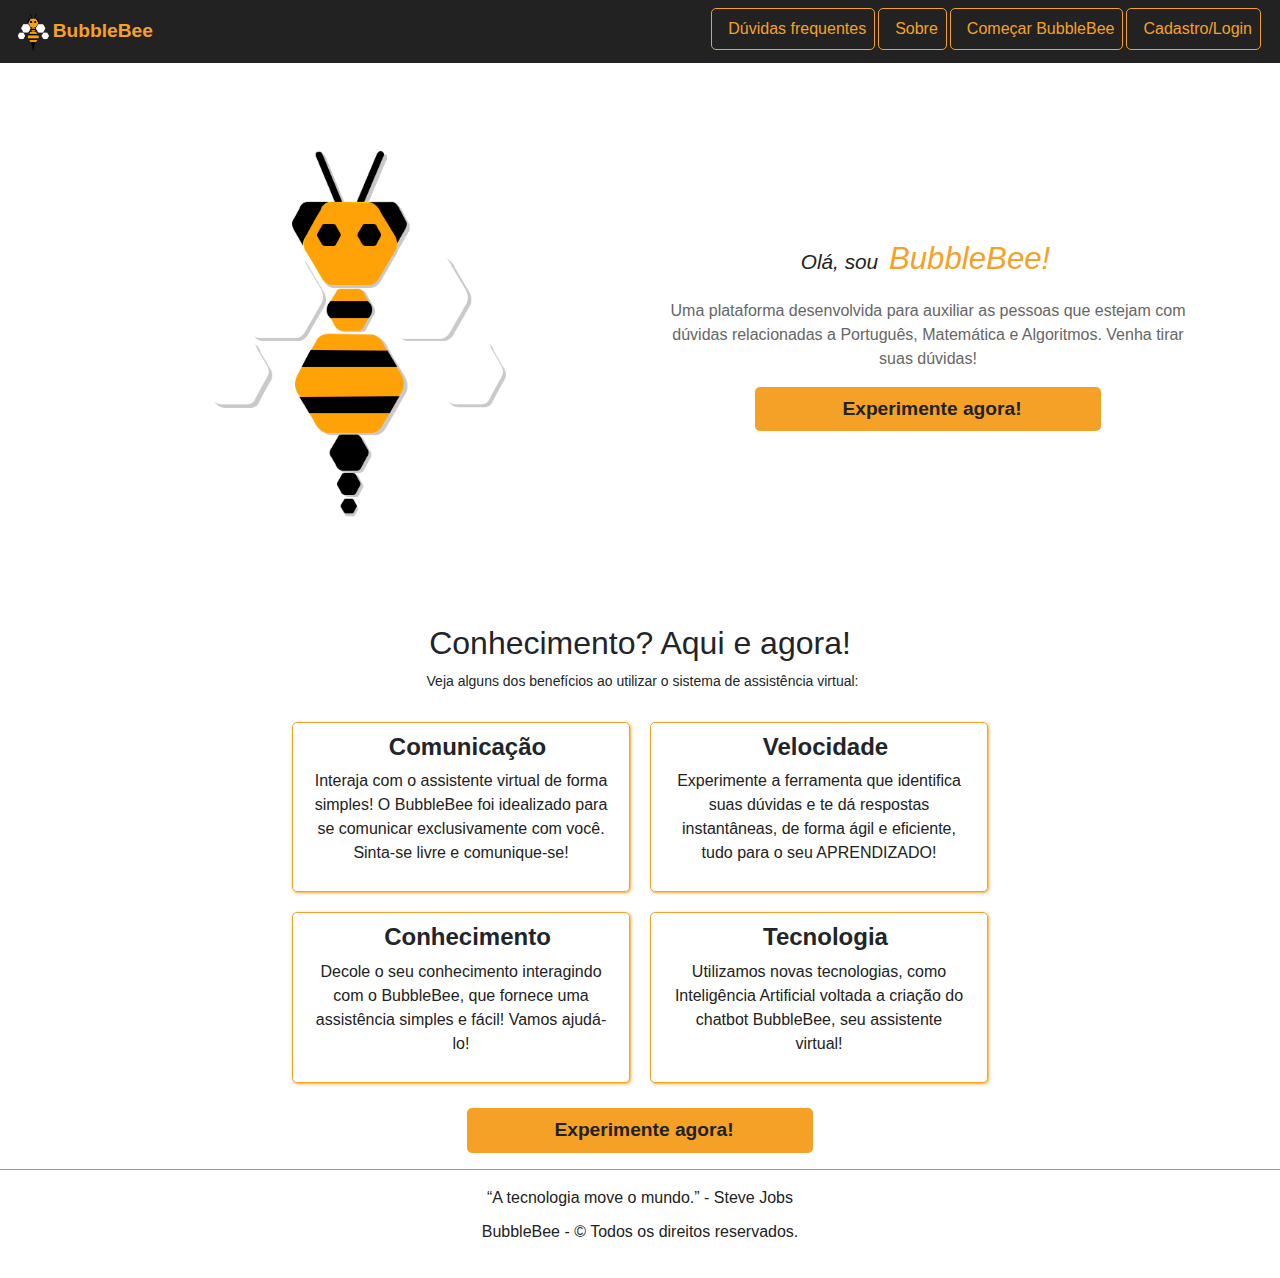
<file: index.html>
<!DOCTYPE html>
<html lang="pt-br">
  <head>
    <meta charset="UTF-8" />
    <meta name="viewport" content="width=device-width, initial-scale=1.0" />
    <meta http-equiv="X-UA-Compatible" content="ie=edge" />
    <title>BubbleBee - Comece agora seu assistente virtual!</title>
    <link rel="shortcut icon" href="../images/favi.png" />

    <!-- CSS links -->
    <link rel="stylesheet" href="css/reset.css" />
    <link rel="stylesheet" href="css/bootstrap/css/bootstrap.min.css" />
    <link rel="stylesheet" href="css/style.css" />
    <!-- Font Awesome -->
    <link
      rel="stylesheet"
      href="https://use.fontawesome.com/releases/v5.8.1/css/all.css"
      integrity="sha384-50oBUHEmvpQ+1lW4y57PTFmhCaXp0ML5d60M1M7uH2+nqUivzIebhndOJK28anvf"
      crossorigin="anonymous"
    />
  </head>
  <body>
    <!-- MOBILE FIRST -->
    <nav class="navbar navbar-expand-md" id="inicio">
      <a href="index.html"><img id="img-chatbot-menu" src="images/logo/art-sem_sombra-v3.png" alt="[Assistente Virtual BubbleBee]"></a>
      <a class="navbar-brand" href="index.html">BubbleBee</a>
      <button class="navbar-toggler nav-btn" type="button" data-toggle="collapse" data-target="#navbarNav" aria-controls="navbarNav" aria-expanded="false" aria-label="Toggle navigation">
        <i class="fas fa-bars icon-menu"></i>
      </button>
      <div
        class="collapse navbar-collapse nav-menu navbar-right"
        id="navbarNav"
      >
        <ul class="navbar-nav ml-auto mt-2 mt-lg-0">
          <li class="nav-item">
            <a class="nav-link" href="pages/duvidas.html"><i class="icon-menu fas fa-bookmark"></i>Dúvidas frequentes</a>
          </li>
          <li class="nav-item">
            <a class="nav-link" href="pages/sobre.html"><i class="icon-menu fas fa-question-circle"></i>Sobre</a>
          </li>
          <li class="nav-item">
            <a class="nav-link" href="pages/chatbot.html"><i class="icon-menu fas fa-play"></i>Começar BubbleBee</a>
          </li>
          <li class="nav-item">
            <a class="nav-link" href="pages/login.html"><i class="icon-menu fas fa-id-card"></i>Cadastro/Login</a>
          </li>
        </ul>
      </div>
    </nav>
    <div class="clear"></div>
    <!-- DESTAQUE CONTEUDO -->
    <main>
      <!-- <div id="conteudo"> -->
        <!-- <div class="conteudo_imagem"> -->
          <article class="conteudo_imagem">
            <div class="container-fluid content-img-destaque">
              <div class="row">
                <div class="col-md-6">
                  <img id="img-chatbot" src="images/logo/art-sombra-v3.png" alt="[Assistente Virtual BubbleBee]" title="Assistente Virtual BubbleBee">
                </div>
                <div class="destaque_bee col-md-6">
                  <p class="conteudo_frase">Olá, sou <span id="conteudo_special">BubbleBee!</span></p>
                  <p class="conteudo_frase_bee">Uma plataforma desenvolvida para auxiliar as pessoas que estejam com dúvidas relacionadas a Português, Matemática e Algoritmos. Venha tirar suas dúvidas!</p>
                  <a class="btn-main-amarelo" href="pages/chatbot.html"><i class="icon_menu_item fas fa-play"></i>Experimente agora!</a>
                </div>
              </div>
            </div>
          </article>
          <!-- </div> -->
        <!-- </div> -->
        <article>
          <div id="conteudo_destaque">
            <h2>Conhecimento? Aqui e agora!</h2>
            <p>Veja alguns dos benefícios ao utilizar o sistema de assistência virtual:</p>
          </div>
        </article>

        <section class="menu">
          <div class="row">
          <article class="menu_item">
            <h4><i class="fas fa-comments"></i>Comunicação</h4>
            <p>Interaja com o assistente virtual de forma simples! O BubbleBee foi idealizado para se comunicar exclusivamente com você. Sinta-se livre e comunique-se!</p>
          </article>
          <article class="menu_item">
            <h4><i class="fas fa-bolt"></i>Velocidade</h4>
            <p>Experimente a ferramenta que identifica suas dúvidas e te dá respostas instantâneas, de forma ágil e eficiente, tudo para o seu APRENDIZADO!</p>
          </article>
        </div>
        <div class="row">
          <article class="menu_item">
            <h4><i class="fas fa-book"></i>Conhecimento</h4>
            <p>Decole o seu conhecimento interagindo com o BubbleBee, que fornece uma assistência simples e fácil! Vamos ajudá-lo!</p>
          </article>
          <article class="menu_item">
            <h4><i class="fas fa-laptop-code"></i>Tecnologia</h4>
            <p>
                Utilizamos novas tecnologias, como Inteligência Artificial voltada a criação do chatbot BubbleBee, seu assistente virtual!</p>
          </article>
        </div>
        </section>
        <div class="conteudo-robo">
          <a class="btn-main-amarelo btn-home" href="pages/chatbot.html"><i class="icon_menu_item fas fa-play"></i>Experimente agora!</a>
        </div>
      </div>
    </main>
    <!-- RODAPE -->
    <hr>
    <footer class="footer_main">
      <div class="container">
        <p>“A tecnologia move o mundo.” - Steve Jobs</p>
        <p>BubbleBee - &copy; Todos os direitos reservados.</p>
        <a href="#inicio" class="btn"><i class="fas fa-arrow-circle-up"></i></a>
      </div>
    </footer>
    <!-- /.RODAPE -->

    <!-- Bootstrap -->
    <script type="text/javascript" src="js/jquery-3.4.1.min.js"></script>
		<script type="text/javascript" src="js/bootstrap.min.js"></script>
    <script type="text/javascript" src="js/jquery.mask.js"></script>
  </body>
</html>
</file>
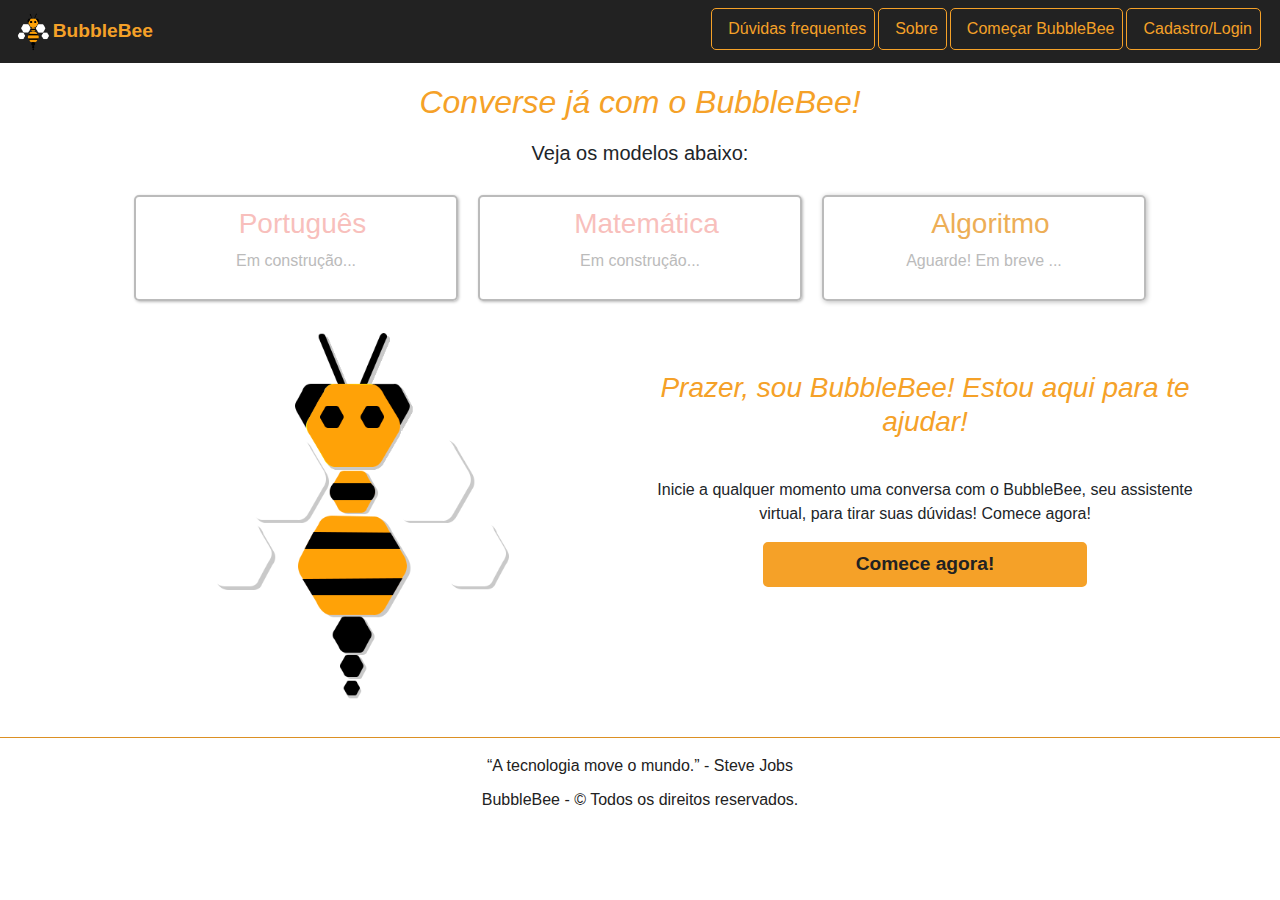
<file: pages/chatbot.html>
<!DOCTYPE html>
<html lang="pt-br">
  <head>
    <meta charset="UTF-8" />
    <meta name="viewport" content="width=device-width, initial-scale=1.0" />
    <meta http-equiv="X-UA-Compatible" content="ie=edge" />
    <title>BubbleBee - Comece agora seu assistente virtual!</title>
    <link rel="shortcut icon" href="../images/favi.png" />

    <!-- CSS links -->
    <link rel="stylesheet" href="../css/reset.css" />
    <link rel="stylesheet" href="../css/bootstrap/css/bootstrap.min.css" />
    <link rel="stylesheet" href="../css/style.css" />
    <!-- Font Awesome -->
    <link
      rel="stylesheet"
      href="https://use.fontawesome.com/releases/v5.8.1/css/all.css"
      integrity="sha384-50oBUHEmvpQ+1lW4y57PTFmhCaXp0ML5d60M1M7uH2+nqUivzIebhndOJK28anvf"
      crossorigin="anonymous"
    />
  </head>
  <body>
    <!-- MOBILE FIRST -->
    <nav class="navbar navbar-expand-md" id="inicio">
        <a href="../index.html"><img id="img-chatbot-menu" src="../images/logo/art-sem_sombra-v3.png" alt="[Assistente Virtual BubbleBee]"></a>
      <a class="navbar-brand" href="../index.html">BubbleBee</a>
      <button class="navbar-toggler nav_btn" type="button" data-toggle="collapse" data-target="#navbarNav" aria-controls="navbarNav" aria-expanded="false" aria-label="Toggle navigation" >
        <i class="fas fa-bars icon-menu"></i>
      </button>
      <div
        class="collapse navbar-collapse nav-menu navbar-right"
        id="navbarNav"
      >
        <ul class="navbar-nav ml-auto mt-2 mt-lg-0">
          <li class="nav-item active">
            <a class="nav-link" href="duvidas.html"
              ><i class="icon-menu fas fa-bookmark"></i>Dúvidas frequentes</a
            >
          </li>
          <li class="nav-item">
            <a class="nav-link" href="sobre.html"
              ><i class="icon-menu fas fa-question-circle"></i>Sobre</a
            >
          </li>
          <li class="nav-item">
            <a class="nav-link" href="chatbot.html"
              ><i class="icon-menu fas fa-play"></i>Começar BubbleBee</a
            >
          </li>
          <li class="nav-item">
            <a class="nav-link" href="login.html"
              ><i class="icon-menu fas fa-id-card"></i>Cadastro/Login</a
            >
          </li>
        </ul>
      </div>
    </nav>

    <!-- DESTAQUE CONTEUDO -->
    <h2 class="title_sobre title"><span>Converse já com o BubbleBee!</span></h2>
    <h5 class="title_sobre" >Veja os modelos abaixo:</h5>
    <section class="menu menu_sobre">
      <article class="menu_item_chat disabled_chat">
        <h3><i class="fas fa-exclamation-triangle"></i></i>Português</h3>
        <p>Em construção...</p>
      </article>
      <article class="menu_item_chat disabled_chat">
        <h3><i class="fas fa-exclamation-triangle"></i>Matemática</h3>
        <p>Em construção...</p>
      </article>
      <article class="menu_item_chat enabled_chat">
        <h3><i class="fas fa-tools"></i>Algoritmo</h3>
        <p>Aguarde! Em breve ...</p>
    </section>

    <article class="container-fluid">
      <div class="container">
      <div class="row">
        <div id="img_chatbot_cont" class="col-md-6">
          <img id="img-chatbot" src="../images/logo/art-sombra-v3.png" alt="[Imagem Chatbot BubbleBee]" title="Imagem Chatbot BubbleBee">
        </div>
        <div class="col-md-6 destaque_chatbot">
          <h3 class="title title_chatbot">Prazer, sou BubbleBee! Estou aqui para te ajudar!</h3>
          <p>Inicie a qualquer momento uma conversa com o BubbleBee, seu assistente virtual, para tirar suas dúvidas! Comece agora!</p>
          <a class="btn-main-amarelo" href="../pages/chat.html"icon_menu_item fas fa-play"></i>Comece agora!</a>
        </div>
      </div>
    </div>
    </article>

    <!-- RODAPE -->
    <hr>
    <footer class="footer_main">
      <div class="container">
        <p>“A tecnologia move o mundo.” - Steve Jobs</p>
        <p>BubbleBee - &copy; Todos os direitos reservados.</p>
        <a href="#inicio" class="btn"><i class="fas fa-arrow-circle-up"></i></a>
      </div>
    </footer>
    <!-- /.RODAPE -->

    <!-- Bootstrap -->
    <script type="text/javascript" src="../js/jquery-3.4.1.min.js"></script>
		<script type="text/javascript" src="../js/bootstrap.min.js"></script>
    <script type="text/javascript" src="../js/jquery.mask.js"></script>
  </body>
</html>
</file>
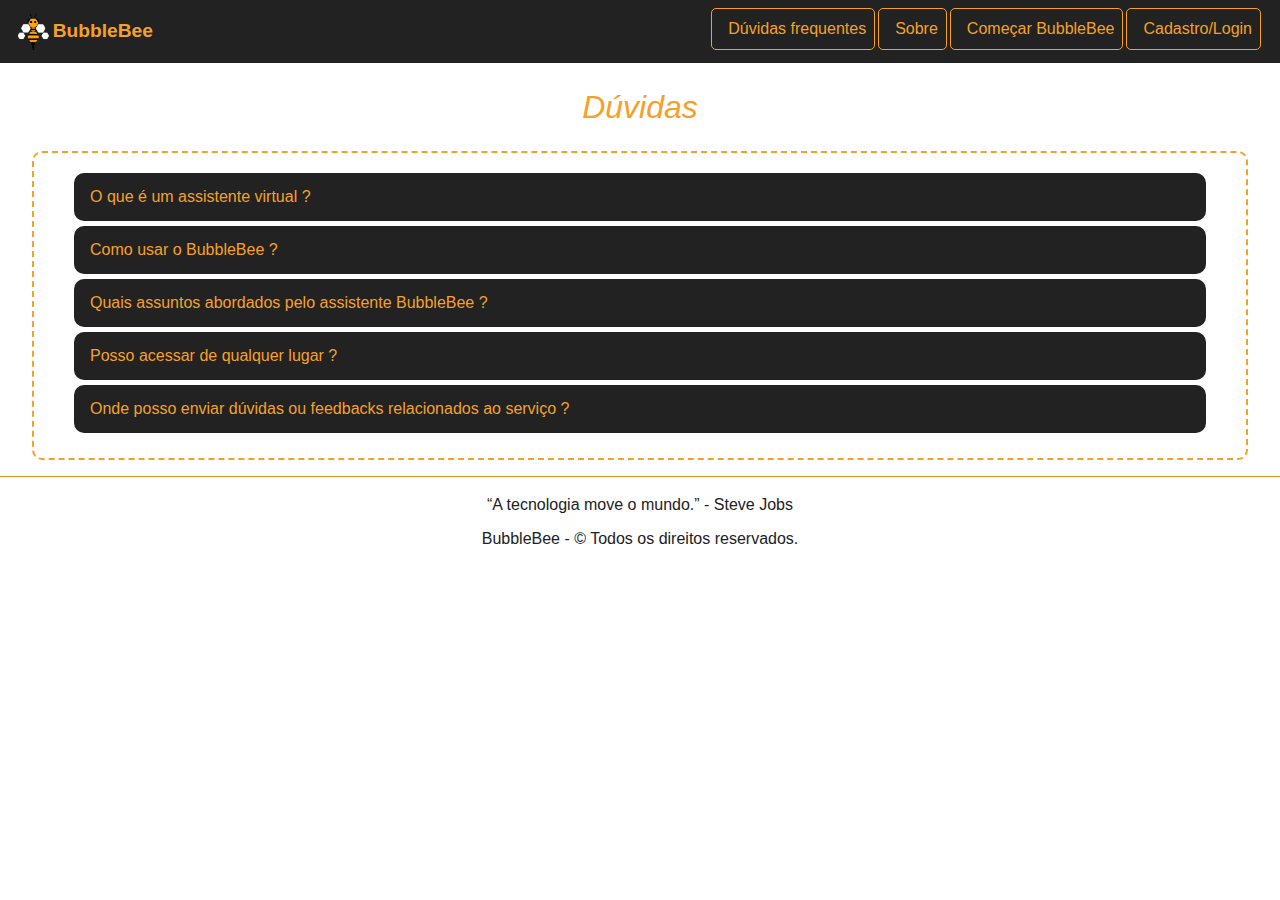
<file: pages/duvidas.html>
<!DOCTYPE html>
<html lang="pt-br">
  <head>
    <meta charset="UTF-8" />
    <meta name="viewport" content="width=device-width, initial-scale=1.0" />
    <meta http-equiv="X-UA-Compatible" content="ie=edge" />
    <title>BubbleBee - Comece agora seu assistente virtual!</title>
    <link rel="shortcut icon" href="../images/favi.png" />

    <!-- CSS links -->
    <link rel="stylesheet" href="../css/reset.css" />
    <link rel="stylesheet" href="../css/bootstrap/css/bootstrap.min.css" />
    <link rel="stylesheet" href="../css/style.css" />
    <!-- Font Awesome -->
    <link
      rel="stylesheet"
      href="https://use.fontawesome.com/releases/v5.8.1/css/all.css"
      integrity="sha384-50oBUHEmvpQ+1lW4y57PTFmhCaXp0ML5d60M1M7uH2+nqUivzIebhndOJK28anvf"
      crossorigin="anonymous"
    />
  </head>
  <body>
    <!-- MOBILE FIRST -->
    <nav class="navbar navbar-expand-md" id="inicio">
        <a href="../index.html"><img id="img-chatbot-menu" src="../images/logo/art-sem_sombra-v3.png" alt="[Assistente Virtual BubbleBee]"></a>
      <a class="navbar-brand" href="../index.html">BubbleBee</a>
      <button class="navbar-toggler nav_btn" type="button" data-toggle="collapse" data-target="#navbarNav" aria-controls="navbarNav" aria-expanded="false" aria-label="Toggle navigation">
        <i class="fas fa-bars icon-menu"></i>
      </button>
      <div
        class="collapse navbar-collapse nav-menu navbar-right"
        id="navbarNav"
      >
        <ul class="navbar-nav ml-auto mt-2 mt-lg-0">
          <li class="nav-item active">
            <a class="nav-link" href="duvidas.html"
              ><i class="icon-menu fas fa-bookmark"></i>Dúvidas frequentes</a
            >
          </li>
          <li class="nav-item">
            <a class="nav-link" href="sobre.html"
              ><i class="icon-menu fas fa-question-circle"></i>Sobre</a
            >
          </li>
          <li class="nav-item">
            <a class="nav-link" href="chatbot.html"
              ><i class="icon-menu fas fa-play"></i>Começar BubbleBee</a
            >
          </li>
          <li class="nav-item">
            <a class="nav-link" href="login.html"
              ><i class="icon-menu fas fa-id-card"></i>Cadastro/Login</a
            >
          </li>
        </ul>
      </div>
    </nav>
    <div class="clear"></div>

    <!-- DESTAQUE CONTEUDO -->
    <h2 class="title">Dúvidas</h2>
      <section class="card">
          <div class="tab">
            <input id="tab-one" type="checkbox" name="tabs" />
            <label for="tab-one">O que é um assistente virtual ?</label>
            <div class="tab-content">
              <p>Assistente Virtual é um robô, desenvolvido com Inteligência Artificial, com o objetivo de ajudar as pessoas em diversos assuntos. Esperamos te ajudar!</p>
            </div>
          </div>
          <div class="tab">
            <input id="tab-two" type="checkbox" name="tabs" />
            <label for="tab-two">Como usar o BubbleBee ?</label>
            <div class="tab-content">
              <p>Inicie uma conversa em tempo real com Assistente Virtual, a fim de tirar todas dúvidas com base nos temas abordados!</p>
              <p>Para mais informações! Vá para<a href="chatbot.html"> a página do BubbleBee, nosso assistente virtual, </a> que possui informações necessárias para começar agora! Aproveite agora!</p>
            </div>
          </div>
          <div class="tab">
            <input id="tab-three" type="checkbox" name="tabs" />
            <label for="tab-three">Quais assuntos abordados pelo assistente BubbleBee ?</label>
            <div class="tab-content">
              <p><strong>Algoritmos</strong>, <strong>Português</strong> e <strong>Matemática</strong>! Porém, estamos em fase de construção...</p>
            </div>
          </div>
          <div class="tab">
            <input id="tab-four" type="checkbox" name="tabs" />
            <label for="tab-four">Posso acessar de qualquer lugar ?</label>
            <div class="tab-content">
              <p>Você poderá utilizar a ferramenta em todo lugar: <strong>celular</strong>, <strong>tablet</strong>, <strong>computador</strong>, entre outros. Sendo necessário apenas possuir um navegador com internet!</p>
            </div>
          </div>
          <div class="tab">
            <input id="tab-five" type="checkbox" name="tabs" />
            <label for="tab-five">Onde posso enviar dúvidas ou feedbacks relacionados ao serviço ?</label>
            <div class="tab-content">
              <p>Preencha o formulário de contato na página sobre. A sua sugestão é valiosa para nós!</p>
              <p>Você pode clicar <b><a href="sobre.html">aqui</a></b> para ser direcionado para a página onde possui um formulário de contato! Por favor, não hesite contato!</p>
            </div>
          </div>
      </section>
    <!-- RODAPE -->
    <hr>
    <footer class="footer_main">
      <div class="container">
        <p>“A tecnologia move o mundo.” - Steve Jobs</p>
        <p>BubbleBee - &copy; Todos os direitos reservados.</p>
        <a href="#inicio" class="btn"><i class="fas fa-arrow-circle-up"></i></a>
      </div>
    </footer>
    <!-- /.RODAPE -->

    <!-- Bootstrap -->
    <script type="text/javascript" src="../js/jquery-3.4.1.min.js"></script>
		<script type="text/javascript" src="../js/bootstrap.min.js"></script>
    <script type="text/javascript" src="../js/jquery.mask.js"></script>
  </body>
</html>
</file>
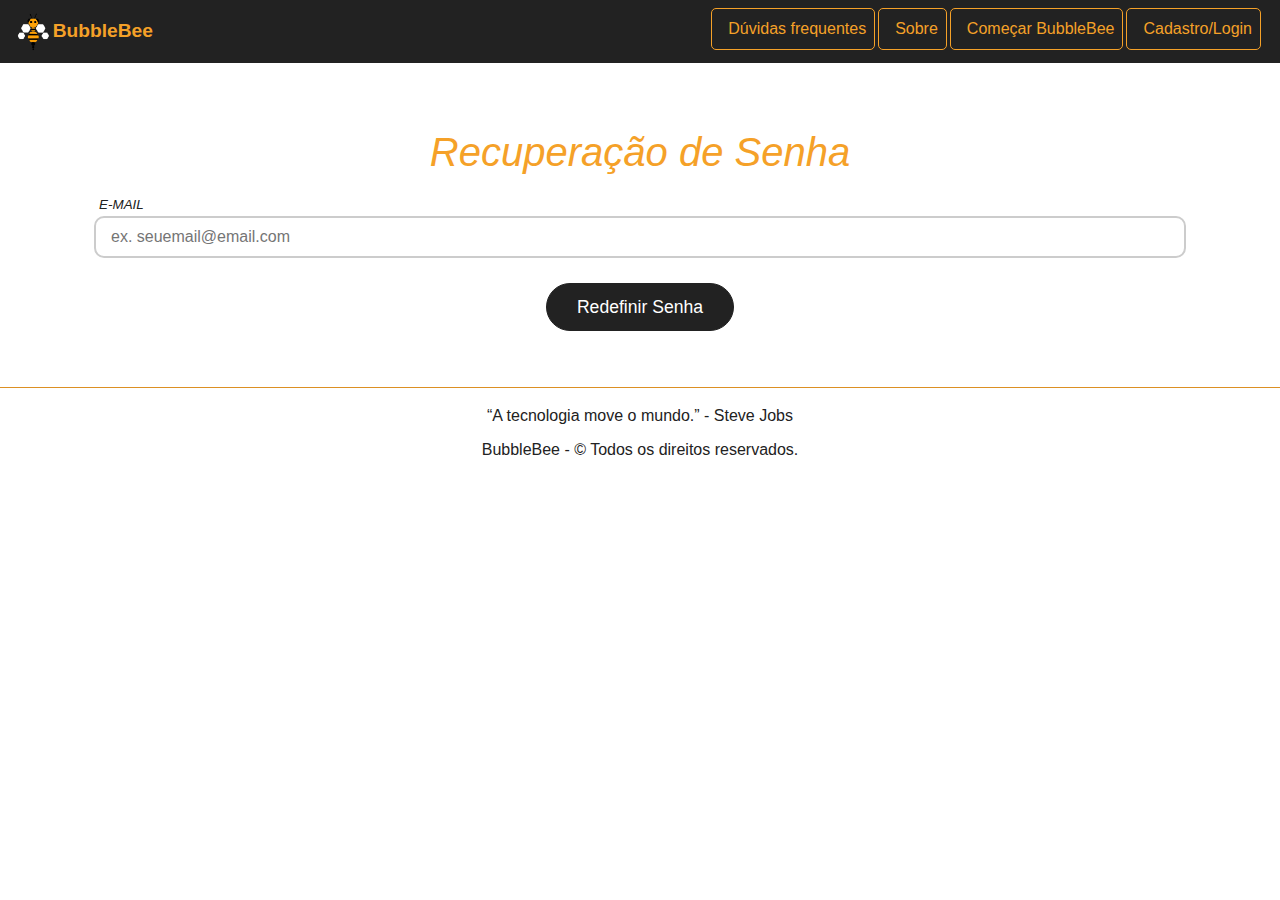
<file: pages/forgot.html>
<!DOCTYPE html>
<html lang="pt-br">
  <head>
    <meta charset="UTF-8" />
    <meta name="viewport" content="width=device-width, initial-scale=1.0" />
    <meta http-equiv="X-UA-Compatible" content="ie=edge" />
    <title>BubbleBee - Comece agora seu assistente virtual!</title>
    <link rel="shortcut icon" href="../images/favi.png" />

    <!-- CSS links -->
    <!-- <link rel="stylesheet" href="../css/reset.css" /> -->
    <link rel="stylesheet" href="../css/bootstrap/css/bootstrap.min.css" />
    <link rel="stylesheet" href="../css/style.css" />
    <!-- Font Awesome -->
    <link
    rel="stylesheet"
    href="https://use.fontawesome.com/releases/v5.8.1/css/all.css"
    integrity="sha384-50oBUHEmvpQ+1lW4y57PTFmhCaXp0ML5d60M1M7uH2+nqUivzIebhndOJK28anvf"
    crossorigin="anonymous"
    />
  </head>
  <body>
    <!-- MOBILE FIRST -->
    <nav class="navbar navbar-expand-md" id="inicio">
            <a href="../index.html"><img id="img-chatbot-menu" src="../images/logo/art-sem_sombra-v3.png" alt="[Assistente Virtual BubbleBee]"></a>
        <a class="navbar-brand" href="../index.html">BubbleBee</a>
        <button class="navbar-toggler nav_btn" type="button" data-toggle="collapse" data-target="#navbarNav" aria-controls="navbarNav" aria-expanded="false" aria-label="Toggle navigation" >
            <i class="fas fa-bars icon-menu"></i>
        </button>
      <div class="collapse navbar-collapse nav-menu navbar-right" id="navbarNav">
        <ul class="navbar-nav ml-auto mt-2 mt-lg-0">
          <li class="nav-item active">
            <a class="nav-link" href="duvidas.html"
              ><i class="icon-menu fas fa-bookmark"></i>Dúvidas frequentes</a
            >
          </li>
          <li class="nav-item">
            <a class="nav-link" href="sobre.html"
              ><i class="icon-menu fas fa-question-circle"></i>Sobre</a
            >
          </li>
          <li class="nav-item">
            <a class="nav-link" href="chatbot.html"
              ><i class="icon-menu fas fa-play"></i>Começar BubbleBee</a
            >
          </li>
          <li class="nav-item">
            <a class="nav-link" href="login.html"
              ><i class="icon-menu fas fa-id-card"></i>Cadastro/Login</a
            >
          </li>
        </ul>
      </div>
    </nav>

    <!-- DESTAQUE CONTEUDO -->
    <section id="cad">
      <form id="form-cadastro" action="../index.html">
        <h1 class="title">Recuperação de Senha</h1>
        <div class="question">
          <input type="email" name="email" placeholder="ex. seuemail@email.com" required />
          <label>E-mail</label>
        </div>
        <button>Redefinir Senha</button>
      </form>
    </section>

    <!-- RODAPE -->
    <hr>
    <footer class="footer_main">
      <div class="container">
        <p>“A tecnologia move o mundo.” - Steve Jobs</p>
        <p>BubbleBee - &copy; Todos os direitos reservados.</p>
        <a href="#inicio" class="btn"><i class="fas fa-arrow-circle-up"></i></a>
      </div>
    </footer>
    <!-- /.RODAPE -->

    <!-- Bootstrap -->
    <script type="text/javascript" src="../js/jquery-3.4.1.min.js"></script>
		<script type="text/javascript" src="../js/bootstrap.min.js"></script>
    <script type="text/javascript" src="../js/jquery.mask.js"></script>
    <script>
    $(document).ready(function(){
      let cpf= $('#cpf');
      let data_nasc= $('#data_nasc');
      cpf.mask('000.000.000-00');
      data_nasc.mask('00/00/0000');
    })
    </script>
  </body>
</html>
</file>
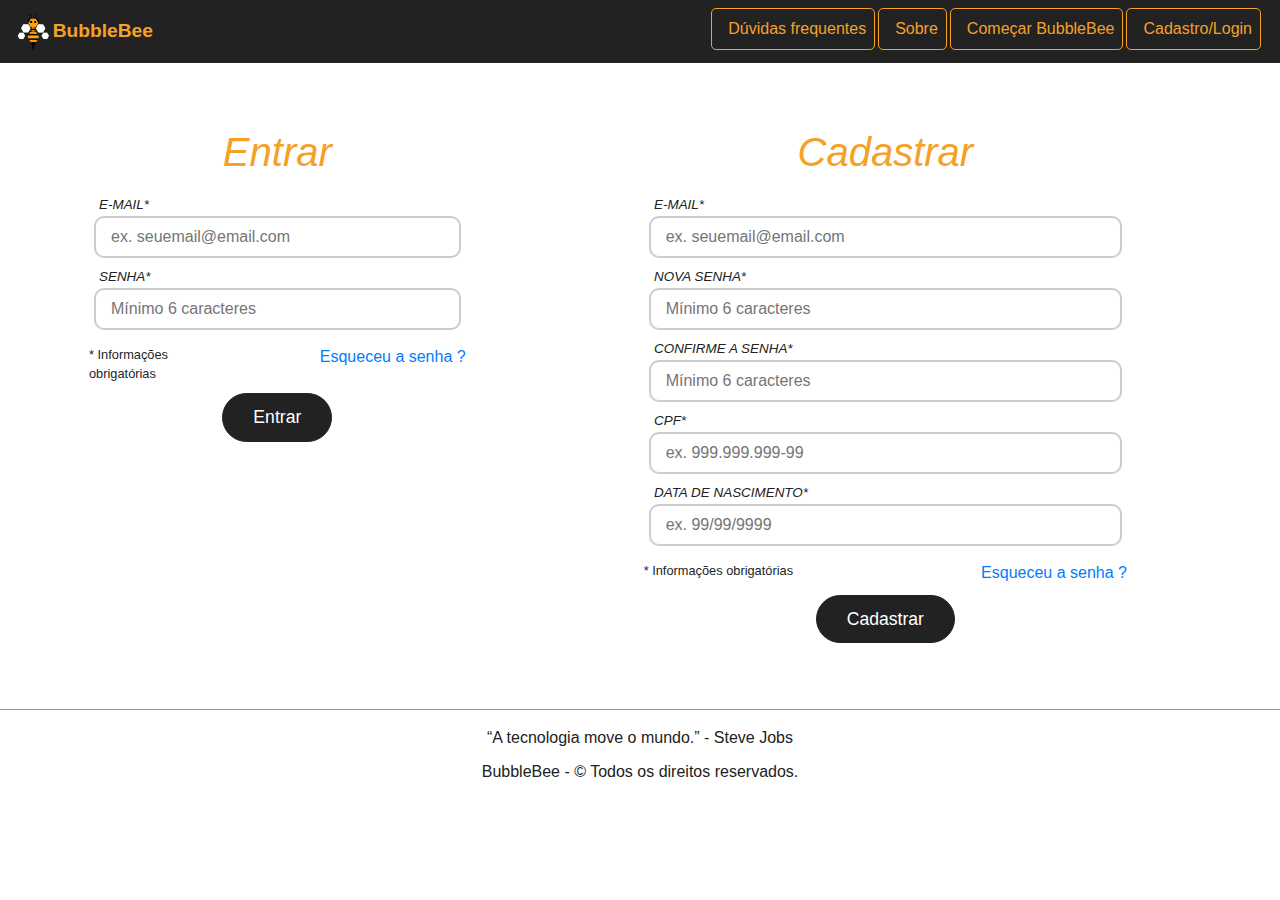
<file: pages/login.html>
<!DOCTYPE html>
<html lang="pt-br">
  <head>
    <meta charset="UTF-8" />
    <meta name="viewport" content="width=device-width, initial-scale=1.0" />
    <meta http-equiv="X-UA-Compatible" content="ie=edge" />
    <title>BubbleBee - Comece agora seu assistente virtual!</title>
    <link rel="shortcut icon" href="../images/favi.png" />

    <!-- CSS links -->
    <!-- <link rel="stylesheet" href="../css/reset.css" /> -->
    <link rel="stylesheet" href="../css/bootstrap/css/bootstrap.min.css" />
    <link rel="stylesheet" href="../css/style.css" />
    <!-- Font Awesome -->
    <link
      rel="stylesheet"
      href="https://use.fontawesome.com/releases/v5.8.1/css/all.css"
      integrity="sha384-50oBUHEmvpQ+1lW4y57PTFmhCaXp0ML5d60M1M7uH2+nqUivzIebhndOJK28anvf"
      crossorigin="anonymous"
    />
  </head>
  <body>
    <!-- MOBILE FIRST -->
    <nav class="navbar navbar-expand-md" id="inicio">
      <a href="../index.html"
        ><img
          id="img-chatbot-menu"
          src="../images/logo/art-sem_sombra-v3.png"
          alt="[Assistente Virtual BubbleBee]"
      /></a>
      <a class="navbar-brand" href="../index.html">BubbleBee</a>
      <span></span>
      <button
        class="navbar-toggler nav_btn"
        type="button"
        data-toggle="collapse"
        data-target="#navbarNav"
        aria-controls="navbarNav"
        aria-expanded="false"
        aria-label="Toggle navigation"
      >
        <i class="fas fa-bars icon-menu"></i>
      </button>
      <div
        class="collapse navbar-collapse nav-menu navbar-right"
        id="navbarNav"
      >
        <ul class="navbar-nav ml-auto mt-2 mt-lg-0">
          <li class="nav-item active">
            <a class="nav-link" href="duvidas.html"
              ><i class="icon-menu fas fa-bookmark"></i>Dúvidas frequentes</a
            >
          </li>
          <li class="nav-item">
            <a class="nav-link" href="sobre.html"
              ><i class="icon-menu fas fa-question-circle"></i>Sobre</a
            >
          </li>
          <li class="nav-item">
            <a class="nav-link" href="chatbot.html"
              ><i class="icon-menu fas fa-play"></i>Começar BubbleBee</a
            >
          </li>
          <li class="nav-item">
            <a class="nav-link" href="login.html"
              ><i class="icon-menu fas fa-id-card"></i>Cadastro/Login</a
            >
          </li>
        </ul>
      </div>
    </nav>

    <!-- DESTAQUE CONTEUDO -->
    <section class="container-fluid" id="cad">
      <div class="row">
        <form class="col-md-4" id="form-cadastro" action="../pages/chat.html">
          <h1 class="title">Entrar</h1>
          <div class="question">
            <input
              type="email"
              name="email"
              placeholder="ex. seuemail@email.com"
              required
            />
            <label>E-mail*</label>
          </div>
          <div class="question">
            <input
              type="password"
              name="senha"
              placeholder="Mínimo 6 caracteres"
              minlength="6"
              required
            />
            <label>Senha*</label>
          </div>
          <div class="row">
            <small class="col-sm-5">* Informações obrigatórias</small>
            <a class="col-sm text-right" href="forgot.html"
              >Esqueceu a senha ?</a
            >
          </div>
          <button>Entrar</button>
        </form>
        <form class="col-md-5" id="form-cadastro" action="../index.html">
          <h1 class="title">Cadastrar</h1>
          <div id="alerta" class="alerta align-content-center">
            <p>
              <strong>Parabens!!</strong> Seu cadastro foi concluido com sucesso
            </p>
          </div>
          <div class="question">
            <input
              type="email"
              name="email"
              placeholder="ex. seuemail@email.com"
              required
            />
            <label>E-mail*</label>
          </div>
          <div class="question">
            <input
              type="password"
              name="senha"
              placeholder="Mínimo 6 caracteres"
              minlength="6"
              required
            />
            <label>Nova senha*</label>
          </div>
          <div class="question">
            <input
              type="password"
              name="conf_senha"
              placeholder="Mínimo 6 caracteres"
              minlength="6"
              required
            />
            <label>Confirme a senha*</label>
          </div>
          <div class="question">
            <input
              type="text"
              name="cpf"
              id="cpf"
              placeholder="ex. 999.999.999-99"
              required
            />
            <label>CPF*</label>
          </div>
          <div class="question">
            <input
              type="text"
              name="data_nasc"
              placeholder="ex. 99/99/9999"
              id="data_nasc"
              required
            />
            <label>Data de Nascimento*</label>
          </div>
          <div class="row">
            <small class="col-sm-5">* Informações obrigatórias</small>
            <a class="col-sm text-right" href="forgot.html"
              >Esqueceu a senha ?</a
            >
          </div>
          <button id="cad">Cadastrar</button>
        </form>
      </div>
    </section>

    <!-- RODAPE -->
    <hr />
    <footer class="footer_main">
      <div class="container">
        <p>“A tecnologia move o mundo.” - Steve Jobs</p>
        <p>BubbleBee - &copy; Todos os direitos reservados.</p>
        <a href="#inicio" class="btn"><i class="fas fa-arrow-circle-up"></i></a>
      </div>
    </footer>
    <!-- /.RODAPE -->

    <!-- Bootstrap -->
    <script type="text/javascript" src="../js/jquery-3.4.1.min.js"></script>
    <script type="text/javascript" src="../js/bootstrap.min.js"></script>
    <script type="text/javascript" src="../js/jquery.mask.js"></script>
    <script>
      $(document).ready(function() {
        let cpf = $("#cpf");
        let data_nasc = $("#data_nasc");
        cpf.mask("000.000.000-00");
        data_nasc.mask("00/00/0000");
      });

      $(document).ready(function() {
        $("#cad").click(function() {
          //$("#div1").fadeIn();
          $("#alerta").fadeIn("slow");
          //$("#div3").fadeIn(3000);
        });
      });
    </script>
  </body>
</html>
</file>
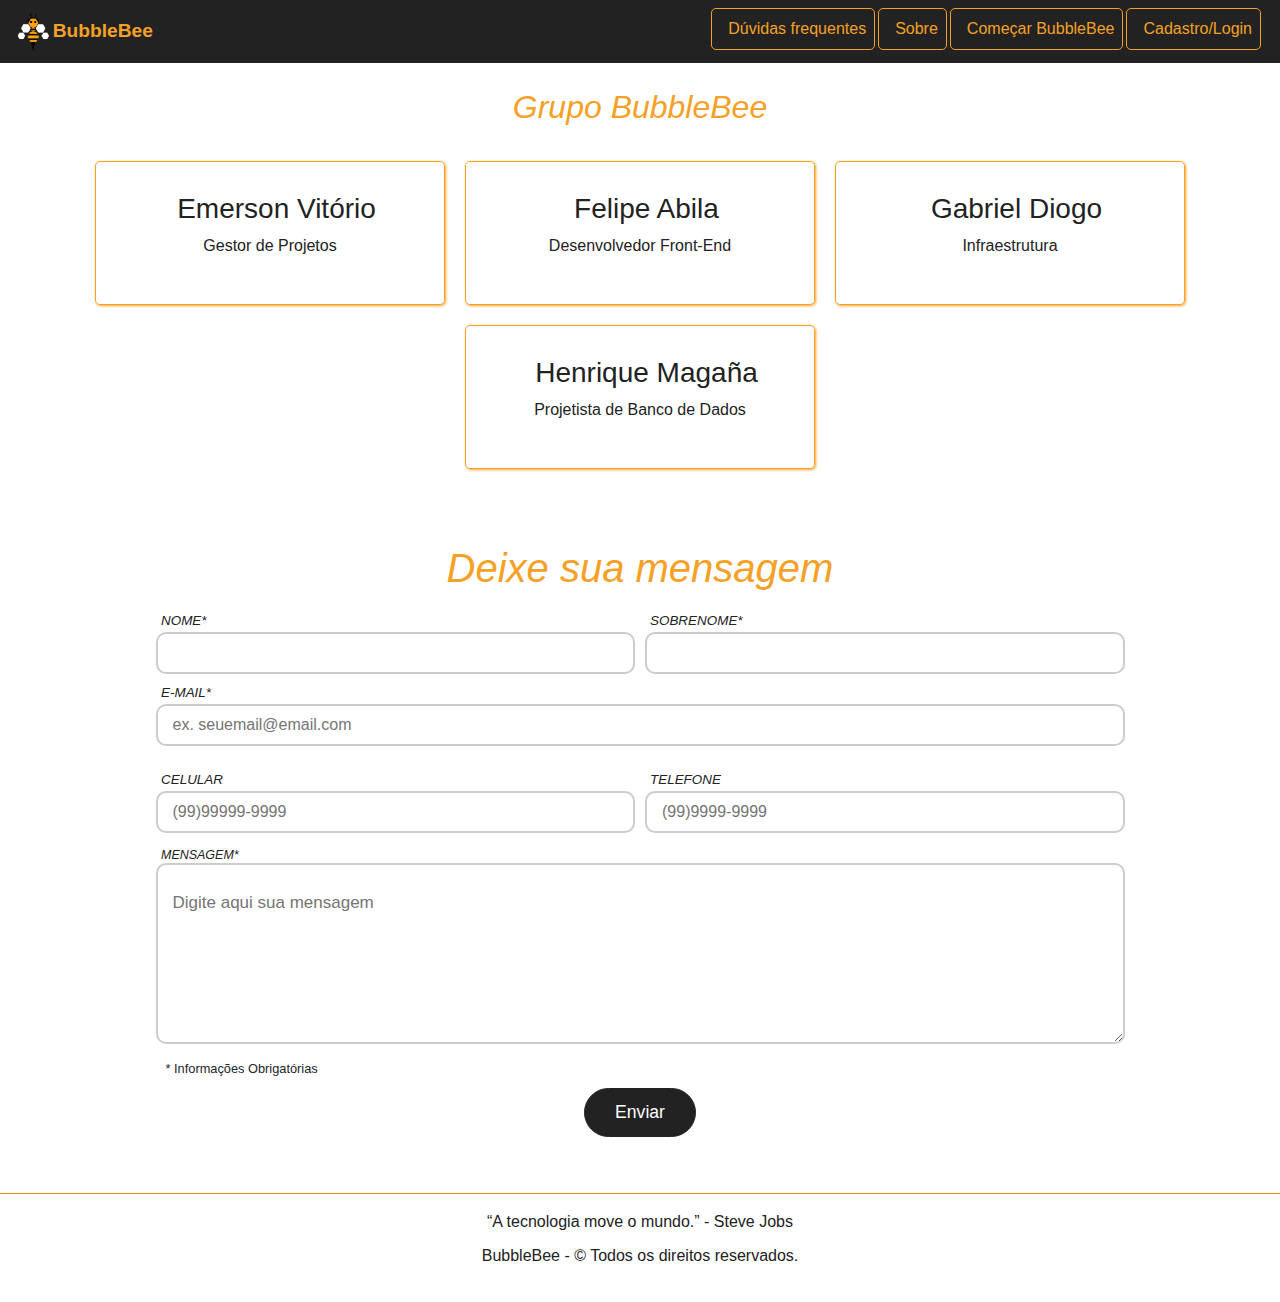
<file: pages/sobre.html>
<!DOCTYPE html>
<html lang="pt-br">
  <head>
    <meta charset="UTF-8" />
    <meta name="viewport" content="width=device-width, initial-scale=1.0" />
    <meta http-equiv="X-UA-Compatible" content="ie=edge" />
    <title>BubbleBee - Comece agora seu assistente virtual!</title>
    <link rel="shortcut icon" href="../images/favi.png" />

    <!-- CSS links -->
    <link rel="stylesheet" href="../css/bootstrap/css/bootstrap.min.css" />
    <link rel="stylesheet" href="../css/style.css" />
    <!-- Font Awesome -->
    <link
      rel="stylesheet"
      href="https://use.fontawesome.com/releases/v5.8.1/css/all.css"
      integrity="sha384-50oBUHEmvpQ+1lW4y57PTFmhCaXp0ML5d60M1M7uH2+nqUivzIebhndOJK28anvf"
      crossorigin="anonymous"
    />
  </head>
  <body>
    <!-- MOBILE FIRST -->
    <nav class="navbar navbar-expand-md" id="inicio">
        <a href="../index.html"><img id="img-chatbot-menu" src="../images/logo/art-sem_sombra-v3.png" alt="[Assistente Virtual BubbleBee]"></a>
        <a class="navbar-brand" href="../index.html">BubbleBee</a>
        <button class="navbar-toggler nav_btn" type="button" data-toggle="collapse" data-target="#navbarNav" aria-controls="navbarNav" aria-expanded="false" aria-label="Toggle navigation">
          <i class="fas fa-bars icon-menu"></i>
        </button>
        <div
          class="collapse navbar-collapse nav-menu navbar-right"
          id="navbarNav"
        >
          <ul class="navbar-nav ml-auto mt-2 mt-lg-0">
            <li class="nav-item active">
              <a class="nav-link" href="duvidas.html"
                ><i class="icon-menu fas fa-bookmark"></i>Dúvidas frequentes</a
              >
            </li>
            <li class="nav-item">
              <a class="nav-link" href="sobre.html"
                ><i class="icon-menu fas fa-question-circle"></i>Sobre</a
              >
            </li>
            <li class="nav-item">
              <a class="nav-link" href="chatbot.html"
                ><i class="icon-menu fas fa-play"></i>Começar BubbleBee</a
              >
            </li>
            <li class="nav-item">
              <a class="nav-link" href="login.html"
                ><i class="icon-menu fas fa-id-card"></i>Cadastro/Login</a
              >
            </li>
          </ul>
        </div>
      </nav>

    <h2 class="title"><span>Grupo BubbleBee</span></h2>
    <!-- CONTEUDO -->
    <section class="menu_sobre">
      <a href="https://br.linkedin.com/in/emerson-vitorio-de-oliveira-237649bb" target="_blank" alt="[Linkedin Emerson Vitorio]" title="Linkedin Emerson Vitorio">
        <article class="menu_item menu_item_sobre">
          <h3><i class="fab fa-linkedin"></i>Emerson Vitório</h3>
          <p>Gestor de Projetos</p>
        </article>
      </a>
      <a href="https://br.linkedin.com/in/felipe-abila-a3778b159" target="_blank" alt="[Linkedin Felipe Abila]" title="Linkedin Felipe Abila">
        <article class="menu_item menu_item_sobre">
          <h3><i class="fab fa-linkedin"></i>Felipe Abila</h3>
          <p>Desenvolvedor Front-End</p>
        </article>
      </a>
      <!-- <a href="https://br.linkedin.com/in/arthur-alves-6859bb170" target="_blank" alt="[Linkedin Arthur Melo]" title="Linkedin Arthur Melo">
        <article class="menu_item menu_item_sobre">
          <h3><i class="fab fa-linkedin"></i>Arthur Marcelo</h3>
          <p>Desenvolvedor Back-End</p>
        </article>
      </a> -->
      <a href="https://br.linkedin.com/in/gabrielsdiogo" target="_blank" alt="[Linkedin Gabriel Diogo]" title="Linkedin Gabriel Diogo">
        <article class="menu_item menu_item_sobre">
          <h3><i class="fab fa-linkedin"></i>Gabriel Diogo</h3>
          <p>Infraestrutura</p>
        </article>
      </a>
      <a href="https://br.linkedin.com/in/henrique-de-souza-maga%C3%B1a-a16263147" target="_blank" alt="[Linkedin Henrique Magaña]" title="Linkedin Henrique Magaña">
        <article class="menu_item menu_item_sobre">
          <h3><i class="fab fa-linkedin"></i>Henrique Magaña</h3>
          <p>Projetista de Banco de Dados</p>
        </article>
      </a>
    </section>

    <!-- DESTAQUE CONTEUDO -->
    <section class="container">
        <form id="form-cadastro" action="../index.html">
          <h1 class="title">Deixe sua mensagem</h1>
          <div class="row">
            <div class="question question-special col-sm-6">
              <input type="text" name="senha" required />
              <label>Nome*</label>
            </div>
            <div class="question col-sm-6">
              <input type="text" name="senha" required />
              <label>Sobrenome*</label>
            </div>
          </div>
          <div class="row">
            <div class="question col-lg-12">
              <input type="email" name="email" placeholder="ex. seuemail@email.com" required />
              <label>E-mail*</label>
            </div>
          </div>
          <div class="row">
            <div class="question col-sm-6">
              <input type="text" id="cel" name="celUser" placeholder="(99)99999-9999"/>
              <label>Celular</label>
            </div>
            <div class="question col-sm-6">
              <input type="text" id="tel" name="telUser" placeholder="(99)9999-9999" />
              <label>Telefone</label>
            </div>
          </div>
          <div class="row">
            <div class="question col-md-12">
              <textarea name="mensagem" id="mensagem" rows="5" placeholder="Digite aqui sua mensagem" required></textarea>
              <label>Mensagem*</label>
            </div>  
          </div>
          <div class="row">
              <small class="col-sm-12">* Informações Obrigatórias</small>
          </div>
          <button>Enviar</button>
        </form>
      </section>

    <!-- RODAPE -->
    <hr>
    <footer class="footer_main">
      <div class="container">
        <p>“A tecnologia move o mundo.” - Steve Jobs</p>
        <p>BubbleBee - &copy; Todos os direitos reservados.</p>
        <a href="#inicio" class="btn"><i class="fas fa-arrow-circle-up"></i></a>
      </div>
    </footer>
    <!-- /.RODAPE -->

    <!-- Bootstrap -->
    <script type="text/javascript" src="../js/jquery-3.4.1.min.js"></script>
		<script type="text/javascript" src="../js/bootstrap.min.js"></script>
    <script type="text/javascript" src="../js/jquery.mask.js"></script>
    <script>
      $(document).ready(function(){
        let tel= $('#tel  ');
        let cel= $('#cel');
        tel.mask('(00)0000-0000');
        cel.mask('(00)00000-0000');
      })
      </script>
  </body>
</html>
</file>
<file: css/style.css>
@font-face {
  font-family: "Century Gothic Regular";
  font-style: normal;
  font-weight: normal;
  src: local("Century Gothic Regular"),
    url("../css/fonts/GOTHIC.woff") format("woff");
}
@font-face {
  font-family: "Century Gothic Italic";
  font-style: normal;
  font-weight: normal;
  src: local("Century Gothic Italic"),
    url("../css/fonts/GOTHICI.woff") format("woff");
}
@font-face {
  font-family: "Century Gothic Bold";
  font-style: normal;
  font-weight: normal;
  src: local("Century Gothic Bold"),
    url("../css/fonts/GOTHICB.woff") format("woff");
}
@font-face {
  font-family: "Century Gothic Bold Italic";
  font-style: normal;
  font-weight: normal;
  src: local("Century Gothic Bold Italic"),
    url("../css/fonts/GOTHICBI.woff") format("woff");
}

* {
  box-sizing: border-box;
}
body {
  font-family: "Century Gothic", sans-serif;
  background-color: #fff;
}
/* MUDANDO CORES PARA SELEÇÃO DE TEXTO */
::selection {
  background-color: #2a2a2a;
  color: #fff;
}
/* ESTILIZANDO SCROLLBAR */
/* width */
::-webkit-scrollbar {
  width: 10px;
}

/* Track */
::-webkit-scrollbar-track {
  box-shadow: inset 0 0 50px #222222;
  border-radius: 0px;
}

/* Handle */
::-webkit-scrollbar-thumb {
  background: #f5a128;
  border-radius: 10px;
}

/* Handle on hover */
::-webkit-scrollbar-thumb:hover {
  background: #facd03;
}

/* MOBILE */
/* HEADER */
.navbar {
  background-color: #222222;
}
.alerta {
  border: 1px solid #f5a128;
  background-color: antiquewhite;
  border-radius: 5px;
  text-align: center;
  display: none;
}
.alerta p {
  transform: translate(8px, 9px);
}
.navbar-brand {
  font-size: 1.2em;
  font-weight: 700;
  color: #fff !important;
}
.navbar-brand:active {
  outline: 0;
}
.nav-menu {
  color: #fff !important;
}
.navbar-brand {
  color: #f5a128 !important;
}
.icon-menu {
  color: #fff;
}
.navbar-toggler:focus {
  outline: 0;
}
.nav-btn:hover {
  cursor: pointer !important;
}
.nav-item {
  margin-bottom: 5px;
  padding-bottom: 5px;
  border-bottom: 1px solid #f5a128;
}
.icon-menu {
  color: #f5a128;
  padding-right: 8px;
}
.nav-link {
  color: #f5a128 !important;
}
.nav-link:hover {
  text-decoration: underline;
}

/* INICIO RODAPE */
.footer_main {
  height: 40px;
  position: relative;
  bottom: 0;
  text-align: center;
  color: #222;
  font-weight: 400;
}
.footer_main p {
  margin: 10px 0;
}
hr {
  background-color: #f5a128;
}

/* TRIGGERS */
.clear {
  clear: both;
}

/* MAIN */
.conteudo-robo {
  width: 90%;
  height: auto;
  margin: 15px 5%;
  display: flex;
}
.btn-main-amarelo {
  display: block;
  width: 60%;
  text-align: center;
  margin: auto 20%;
  padding: 5px 10px;
  border: 3px solid #f5a128;
  background-color: #f5a128;
  color: #222222;
  border-radius: 5px;
  font-size: 1.2em;
  font-weight: bold;
  transition: padding 0.3s;
}
.btn-main-amarelo:hover {
  padding: 5px 30px;
  background-color: #222222;
  border: 3px solid #222222;
  color: #f5a128;
  text-decoration: none;
}
.btn-main-amarelo:hover .icon_menu_item {
  color: #f5a128;
}
.btn-home {
  width: 30%;
  margin: auto 35%;
}
.icon_menu_item {
  padding-right: 8px;
  color: #222222;
}
.conteudo_frase {
  color: #222;
  text-align: center;
  font-size: 1.3em;
  font-style: italic;
}
.conteudo_frase_bee {
  padding: 0 20px;
  color: #666;
  text-align: center;
}
.destaque_bee {
  padding: 15% 0;
}
#conteudo_special {
  padding: 2px 5px;
  color: #f5a128;
  font-size: 1.5em;
}
#conteudo {
  width: 80%;
  height: auto;
  padding-top: 15px;
  margin: 20px 10%;
}
.conteudo_imagem {
  width: 90%;
  height: auto;
  margin: auto 5%;
}
.conteudo_imagem .row {
  flex-wrap: wrap-reverse !important;
  justify-content: center;
  align-items: center;
}
.content-img-destaque {
  text-align: center;
}
.img-chatbot-destaque {
  height: 350px;
}
#conteudo_destaque {
  width: 90%;
  height: auto;
  margin: 20px 5%;
}
#conteudo_destaque h2 {
  text-align: center;
}
#conteudo_destaque p {
  text-align: center;
  font-size: 0.875em;
  text-indent: 5px;
  padding: 0 10px;
}

/* MENU PRINCIPAL */
.menu {
  width: 90%;
  height: auto;
  margin: auto 5%;
  display: flex;
  flex-wrap: wrap;
  justify-content: center;
}
.menu .row {
  justify-content: center;
  align-items: center;
}
.title {
  text-align: center;
  margin: 25px 0;
  font-style: italic;
  color: #f5a128;
}
.menu_item {
  width: 324px;
  margin: 10px;
  padding: 10px;
  text-align: center;
  border: 1px solid #f5a128;
  border-radius: 5px;
  box-shadow: 1px 1px 3px 0px #f5a128;
  transition: transform 0.5s;
}
.menu_item h4 {
  font-weight: 600;
}
.menu_item_sobre a {
  color: #222222;
}
.menu_item_sobre h3 {
  color: #222;
}
.menu_item_sobre:hover h3 {
  color: rgb(0, 115, 176);
}
.menu_item_sobre i {
  color: rgb(0, 115, 176) !important;
}
.menu_item i {
  margin-right: 13px;
  color: #2a2a2a;
}
.menu_item p {
  padding: 0 10px;
  color: #222222;
}
#img-chatbot-menu {
  height: 40px;
  margin-right: 2px;
}
/* FINAL PAGINA PRINCIPAL */

/* PAGINA SOBRE */
.menu_sobre {
  width: 90%;
  height: auto;
  margin: auto 5%;
  display: flex;
  flex-wrap: wrap;
  justify-content: center;
}
.menu_sobre .menu_item {
  width: 350px;
  padding: 30px 20px;
}
.menu_sobre a {
  text-decoration: none;
}

/* INICIO CHATBOT PAGINA */
.menu_item_chat {
  width: 324px;
  margin: 10px;
  padding: 10px;
  text-align: center;
  border-radius: 5px;
  transition: transform 0.5s;
}
.enabled_chat {
  box-shadow: 1px 1px 5px 0px #bbb;
  border: 2px solid #bbb;
  color: #edae56;
  transition: transform 0.2s, border 0.2s, font-size 0.2s;
}
.enabled_chat:hover {
  box-shadow: 1px 1px 5px 0px #edae56;
  border: 2px solid #edae56;
  font-size: 1em;
  transform: scale(1.02);
}
.enabled_chat p {
  color: #bbb;
}
.enabled_chat i {
  margin-right: 13px;
  color: #ffb230;
}
.disabled_chat {
  box-shadow: 1px 1px 3px 0px #bbb;
  border: 2px solid #bbb;
  color: #f8bfbc;
  transition: transform 0.2s, border 0.2s, font-size 0.2s;
}
.disabled_chat:hover {
  box-shadow: 1px 1px 3px 0px #f8bfbc;
  border: 2px solid #f8bfbc;
  font-size: 1em;
  transform: scale(1.02);
}
.disabled_chat p {
  color: #bbb;
}
.disabled_chat i {
  margin-right: 13px;
  color: #f8836c;
}
#img_chatbot_cont {
  text-align: center;
}
#img-chatbot {
  max-width: 100%;
  height: 400px;
  margin: 5px 0;
  vertical-align: middle;
}
.destaque_chatbot {
  vertical-align: middle;
  margin: 20px 0;
  text-align: center;
}
.title_chatbot {
  text-align: center;
  margin: 40px 0;
}
.title_sobre {
  margin: 20px 0;
  text-align: center;
}
/* FINAL CHATBOT PAGINA */

/* INICIO CADASTRO */
#form-cadastro {
  width: 90%;
  box-sizing: border-box;
  padding: 30px 25px;
  background-color: white;
  border-radius: 40px;
  margin: 10px 5%;
}
#form-cadastro a {
  float: right;
}
#form-cadastro .question label,
#form-cadastro .question input,
#form-cadastro .question textarea {
  -moz-transition: all 0.25s cubic-bezier(0.53, 0.01, 0.35, 1.5);
  -o-transition: all 0.25s cubic-bezier(0.53, 0.01, 0.35, 1.5);
  -webkit-transition: all 0.25s cubic-bezier(0.53, 0.01, 0.35, 1.5);
  transition: all 0.25s cubic-bezier(0.53, 0.01, 0.35, 1.5);
}

#form-cadastro button:hover,
#form-cadastro button:focus {
  color: #222222;
  font-weight: 700;
  border: 1px solid #f5a128;
  background-color: #f5a128;
}
#form-cadastro .question {
  padding: 15px 5px;
}
#form-cadastro .question label {
  transform-origin: left center;
  padding: 10px 0px;
  position: absolute;
  margin-top: -40px;
}
#form-cadastro .question textarea {
  border: 2px solid #ccc;
  font-size: 17px;
  width: 100%;
  display: block;
  padding: 25px 15px;
  border-radius: 10px;
  color: #f5a128;
  font-weight: 100;
  outline: none;
  position: relative;
}
#form-cadastro .question input {
  border: 2px solid #ccc;
  line-height: 0;
  font-size: 1em;
  width: 100%;
  display: block;
  padding: 10px 15px;
  border-radius: 10px;
  color: #f5a128;
  font-weight: 100;
  position: relative;
}
#form-cadastro .question input:focus,
#form-cadastro .question textarea:focus {
  outline: none;
  border: 2px solid #444;
  color: #444;
  margin-top: 10px;
}
#form-cadastro .question input:valid,
#form-cadastro .question textarea:valid {
  margin-top: 15px;
}
#form-cadastro .question input:focus ~ label {
  -moz-transform: translate(0, -45px);
  -ms-transform: translate(0, -45px);
  -webkit-transform: translate(0, -45px);
  transform: translate(0, -45px);
  font-size: 1.1em;
}
#form-cadastro .question textarea:focus ~ label {
  -moz-transform: translate(0, -80px);
  -ms-transform: translate(0, -80px);
  -webkit-transform: translate(0, -80px);
  transform: translate(0, -175px);
  font-size: 1.1em;
}
#form-cadastro .question input:valid ~ label {
  text-transform: uppercase;
  font-style: italic;
  -moz-transform: translate(5px, -40px) scale(0.6);
  -ms-transform: translate(5px, -40px) scale(0.6);
  -webkit-transform: translate(5px, -40px) scale(0.6);
  transform: translate(5px, -40px) scale(0.6);
}
#form-cadastro .question textarea:valid ~ label {
  transform: translate(5px, -180px) scale(0.6);
}
#form-cadastro .question input ~ label {
  text-transform: uppercase;
  font-size: 1.6em;
  font-style: italic;
  font-weight: 400;
  color: #222;
  -moz-transform: translate(5px, -40px) scale(0.6);
  -ms-transform: translate(5px, -40px) scale(0.6);
  -webkit-transform: translate(5px, -40px) scale(0.6);
  transform: translate(5px, -40px) scale(0.6);
}
#form-cadastro .question textarea ~ label {
  text-transform: uppercase;
  font-size: 1.3em;
  font-style: italic;
  font-weight: 400;
  color: #222;
  -moz-transform: translate(5px, -175px) scale(0.6);
  -ms-transform: translate(5px, -175px) scale(0.6);
  -webkit-transform: translate(5px, -175px) scale(0.6);
  transform: translate(5px, -175px) scale(0.6);
}

#form-cadastro button {
  display: block;
  padding: 10px 30px;
  margin: 10px auto;
  background-color: #222;
  color: #fff;
  border: 1px solid #222;
  border-radius: 60px;
  font-size: 1.1em;
  font-weight: 400;
}
/* FIM CADASTRO */

/* FAQ DÚVIDAS*/
.tab {
  position: relative;
  margin-bottom: 5px;
  width: 100%;
  color: #f5a128;
  overflow: hidden;
  border-radius: 10px;
}
.tab input {
  position: absolute;
  opacity: 0;
}
.tab a:hover {
  color: #c4842a;
}
.card {
  position: relative;
  width: 95%;
  border: 2px dashed #f5a128;
  margin: 0 auto;
  padding: 20px 40px;
  border-radius: 10px;
}
.tab label {
  display: block;
  padding: 0 60px 0 1em;
  background: #222222;
  line-height: 3;
  cursor: pointer;
  margin-bottom: 0;
}
.blue label {
  background: #2980b9;
}
.tab-content {
  max-height: 0;
  color: #222;
  overflow: hidden;
  background: #f5a028a4;
  -webkit-transition: max-height 1s;
  -o-transition: max-height 1s;
  transition: max-height 1s;
}
.tab-content a {
  text-decoration: underline;
  color: #222222;
}
.tab-content p {
  margin: 1em;
}
.tab input:checked ~ .tab-content {
  transition: 3s;
  max-height: 100vh;
}
.tab label::after {
  content: "\f067";
  font-family: "Font Awesome 5 Free";
  font-weight: 900;
  position: absolute;
  right: 15px;
  top: 0;
  font-weight: bold;
  width: 2em;
  height: 3em;
}
/* MEDIA QUERIES */
/* DISPLAYS SCREENS */
@media only screen and (max-width: 350px) {
  .menu_item {
    width: 250px;
  }
}
@media only screen and (min-width: 764px) {
  .nav-link {
    border: 0;
    color: #f5a128;
    transition: background-color 0.5s;
  }
  .nav-item {
    border-radius: 5px;
    border: 1px solid #f5a128 !important;
    margin-right: 3px !important;
  }
  .nav-item:hover {
    border: 1px solid #f5a128;
  }

  .nav-link:hover {
    color: #222222 !important;
    background-color: #f5a128;
    text-decoration: none;
  }
  .nav-link:hover .icon-menu {
    color: #222222;
  }
  /* #form-cadastro button {
    margin: 20px 45%;
  } */
  #form-cadastro .question input ~ label {
    font-size: 1.4em;
  }
}
@media only screen and (min-width: 780px) {
  .menu_item {
    width: 350px;
  }
  .nav-link {
    border: 0;
    color: #fff;
  }
  .nav-item {
    border: 1px solid #fff;
    border-radius: 5px;
    margin-right: 2px;
    padding-bottom: 0;
  }
  .nav-item:last-child {
    margin-right: 0;
  }
}
@media only screen and (max-width: 875px) {
  .nav-item {
    margin-right: 10px;
  }
  .nav-link {
    font-size: 0.85em;
  }
  .btn-home {
    width: 60%;
    margin: auto 20%;
  }
  #img-chatbot {
    height: 400px;
  }
  .btn-main-amarelo {
    width: 80%;
    margin: auto 10%;
  }
}
@media only screen and (max-width: 500px) {
  #form-cadastro {
    margin: 40px auto;
  }
  #img-chatbot {
    height: 280px;
  }
}
@media only screen and (min-width: 998px) {
  .menu_item {
    width: 338px;
  }
}
@media only screen and (min-width: 1440px) {
  .menu_item {
    width: 338px;
    margin: 20px 40px;
  }
}
</file>
